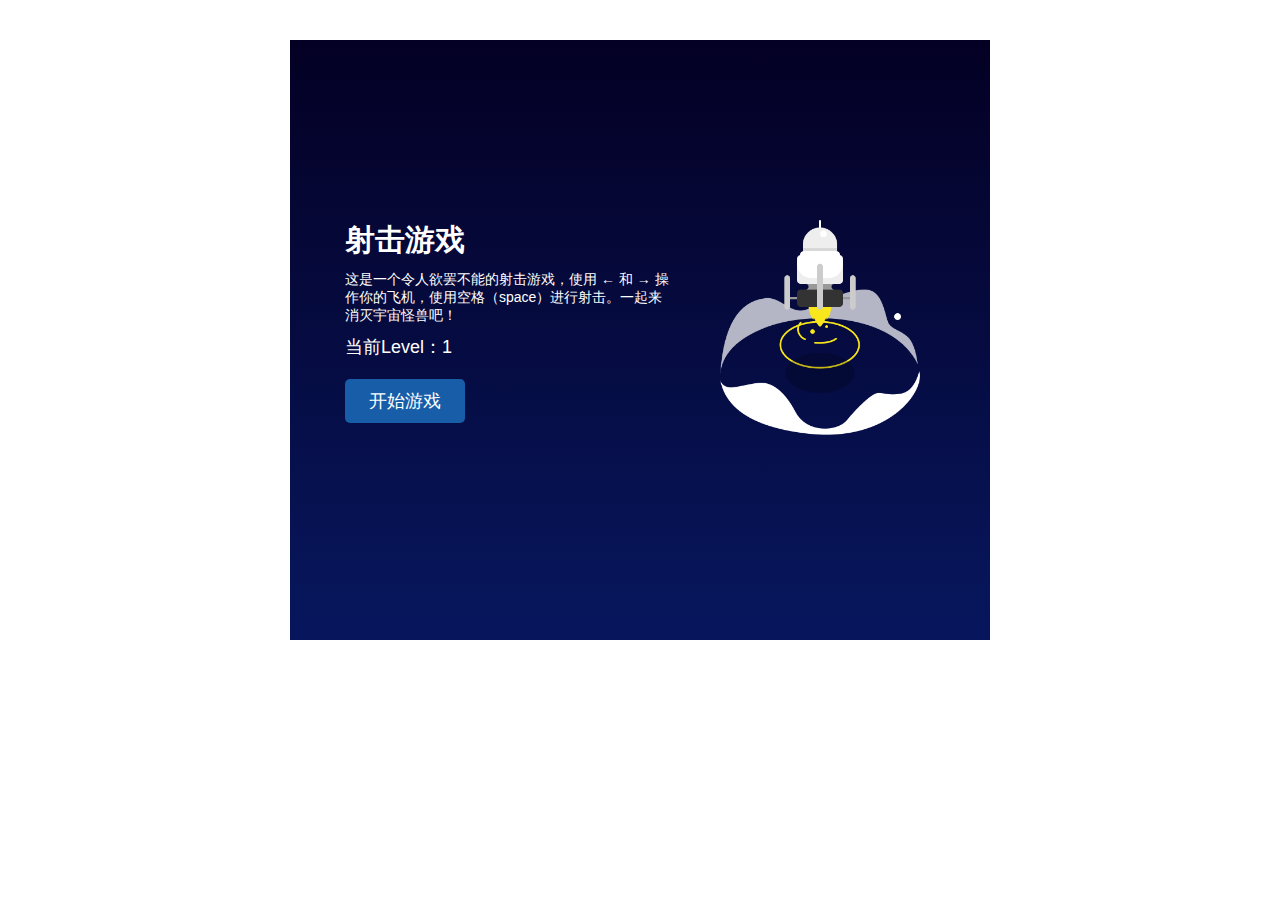
<file: plane-game/index.html>
<!DOCTYPE html>
<html lang="en">
<head>
  <meta charset="UTF-8">
  <meta name="viewport" content="width=device-width, initial-scale=1.0">
  <link rel="stylesheet" href="./style.css">
  <style></style>
  <title>射击游戏</title>
</head>
<body>
  <div id="game" data-status="start">  
    <div class="game-panel">
      <section class="game-intro game-ui">
        <h1 class="section-title">射击游戏</h1>
        <p class="game-desc">这是一个令人欲罢不能的射击游戏，使用 ← 和 → 操作你的飞机，使用空格（space）进行射击。一起来消灭宇宙怪兽吧！</p>
        <p class="game-level"></p>
        <button class="js-play button">开始游戏</button>
      </section>
      <section class="game-failed game-ui">
        <h1 class="section-title">游戏结束</h1>
        <p class="game-info-text">最终得分: <span class="score"></span></p>
        <button class="js-replay button">重新开始</button>
      </section>
      <section class="game-success game-ui">
        <h1 class="section-title">游戏成功</h1>
        <p class="game-next-level game-info-text"></p>
        <p class="game-info-text">当前得分: <span class="score"></span></p>
        <button class="js-next button">继续下一关</button>
      </section>
      <section class="game-all-success game-ui">
        <h1 class="section-title">通关成功</h1>
        <p class="game-next-level game-info-text">你已经成功地防御了怪兽的所有攻击。</p>
        <p class="game-info-text">最终得分: <span class="score"></span></p>
        <button class="js-playOnce button">再玩一次</button>
      </section>
    </div>
    <canvas id="canvas" width="700" height="600">
        <!-- 动画画板 -->
    </canvas>
  </div>
  <!-- 主逻辑函数 -->
  <script src="./js/app.js"></script>
  <script src="./js/utils.js"></script>
  <script src="./js/game.js"></script>
</body>
</html>
</file>
<file: plane-game/style.css>
* { 
  padding:0; 
  margin: 0;
}

html,body{
  height: 100%;
  width:100%;
}

canvas {
  display: block;
}

body{
  /*background: #e7e7e7;*/
  color: #fff;
  font-family: Verdana,Arial, sans-serif;
  font-size: 18px;
}
h1{
	font-size: 30px;
}

a{
	color: #fff;
	text-decoration:none;
}
a:hover{
	text-decoration: underline;
}
.button{
  background: #185da8;
  border-radius: 5px;
  display: block;
  font-size: 18px;
  margin-top: 20px;
  border: none;
  padding: 10px;
  width: 120px;
  color: #fff;
}
.button:hover{
	background: #2488f5;
	color: #fff;
	text-decoration: none;
}
#game{
  width: 700px;
  height: 600px;
  position: relative;
  left: 50%;
  top: 40px;
  margin: 0 0 0 -350px;
  background: linear-gradient(-180deg, #040024 0%, #07165C 97%);
}

.game-panel {
	width: 700px;
	height: 600px;
	position: absolute;/* 将UI置于画布之上 */
}
.game-ui{
  display: none;
  padding: 55px;
  box-sizing: border-box;
	height: 100%;
}
.game-level {
  margin-top: 10px;
  font-size: 18px;
}
.game-desc {
  font-size: 14px;
  margin-top: 10px;
  width: 330px;
}
[data-status="start"] .game-intro {
  display: block;
  padding-top: 180px;
  background: url(./img/bg.png) no-repeat 430px 180px;
  background-size: 200px;
}

[data-status="failed"] .game-failed, 
[data-status="success"] .game-success,
[data-status="all-success"] .game-all-success {
  display: block;
  padding-top: 180px;
  background: url(./img/bg-end.png) no-repeat 380px 190px;
  background-size: 250px;
}
</file>
